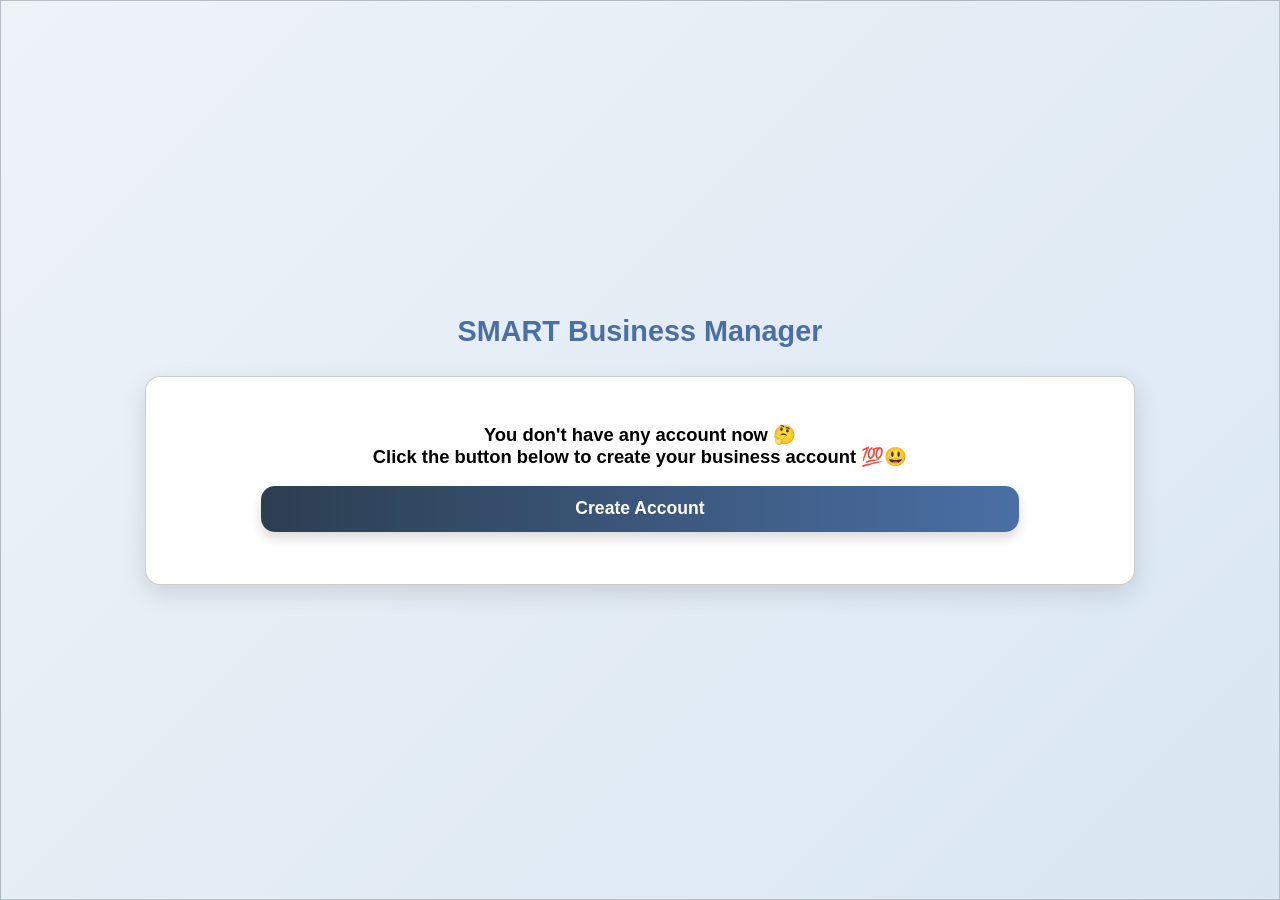
<file: index.html>
<!DOCTYPE html>
<html lang="en">
<head>
    <meta charset="UTF-8">
    <meta name="viewport" content="width=device-width, initial-scale=1.0">
    <title>Login Page</title>
    <link rel="stylesheet" href="login.css">
</head>
<body>
        <h1 class="page-title">SMART Business Manager</h1>
    <section>
        <div>
            <h2>Login</h2>
        </div>
        
        <div class="info">
            <label>ID:</label>
            <input class="user-id" type="number" placeholder="input you ID here">
            <p class="errorId" style="margin-top: -8px; font-size: 0.7rem; color:red;"></p>
        </div>
        
        <div class="info">
            <label>First Name:</label>
            <input class="user-name" type="text" placeholder="input you first-name here">
             <p class="errorFirstN" style="margin-top: -8px; font-size: 0.7rem; color:red;"></p>
        </div>
        
        <div class="info">
            <label>Password:</label>
            <input class="user-pass" type="text" placeholder="input you password here">
             <p class="errorPass" style="margin-top: -8px; font-size: 0.7rem; color:red;"></p>
        </div>
        
        <div class="login-div">
            <button class="login">Login Now</button>
        </div>
        
        <div class="signUp">
            <p>Don't have an account? <a href="signUp.html">Sign-Up</a></p>
        </div>
    </section>
    
    
    <section class="create-account-body">
         <h1 class="page-title">SMART Business Manager</h1>
        <article class="c-acc-cont">
            <div class="c-acc-head">
                <p>You don't have any account now 🤔<br>Click the button below to create your business account 💯😃</p>    
            </div>       
            <div class="c-acc-button-cont">
                <button class="createAcc">Create Account</button>
            </div> 
        </article>
    </section>
    
    <script src="login.js"></script>
</body>
</html>
</file>
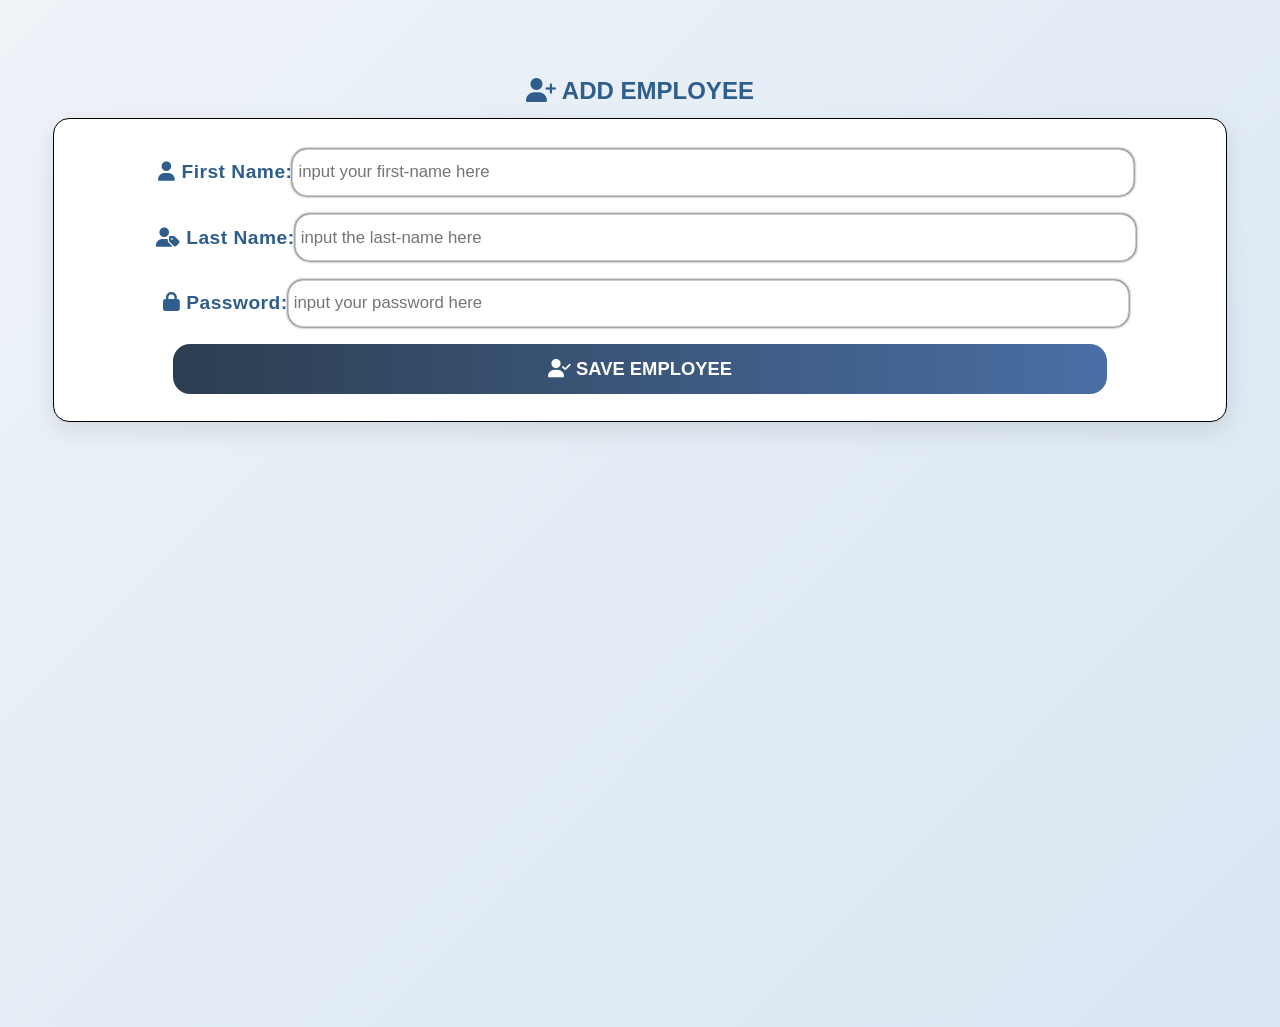
<file: addEmployee.html>
<!DOCTYPE html>
<html lang="en">
<head>
    <meta charset="UTF-8">
    <meta name="viewport" content="width=device-width initial-scale=1.0">
    <title>ADD EMPLOYEES</title>

    <link rel="stylesheet" href="style.css">

    <!-- Font Awesome CDN (KEEP THIS) -->
<link rel="stylesheet" href="https://cdnjs.cloudflare.com/ajax/libs/font-awesome/6.5.1/css/all.min.css">

</head>
<body id="addProductBody" style="margin: 0; padding: 0;">
    <section class="Add-product-section" style="min-height: 100vh;">
        
        <div>
            <h1 class="add-p-header">
                <i class="fa-solid fa-user-plus"></i> ADD EMPLOYEE 
            </h1>
        </div>
        
        <article id="Add-container">

            <div>
                <label class="label">
                    <i class="fa-solid fa-user"></i> First Name:
                </label>
                <section style="display: flex; flex-direction: column; width: 80%; min-height: 80%; max-height: 500px;">
                    <input style="height: 35px; width:100%;" type="text" id="empl-fname" class="add-p-input" placeholder="input your first-name here" required>
                    <p class="firstN-error"></p>
                </section>
            </div>
            
            <div>
                <label class="label">
                    <i class="fa-solid fa-user-tag"></i> Last Name:
                </label>
                <section style="display: flex; flex-direction: column; width: 80%; min-height: 80%; max-height: 500px;">
                    <input style="height: 35px; width:100%;" type="text" id="empl-lname" class="add-p-input" placeholder="input the last-name here" required>
                    <p class="lastN-error"></p>
                </section>
            </div>
            
            <div>
                <label class="label">
                    <i class="fa-solid fa-lock"></i> Password:
                </label>
                <section style="display: flex; flex-direction: column; width: 80%; min-height: 80%; max-height: 500px;">
                    <input style="height: 35px; width:100%;" type="password" id="empl-pass" class="add-p-input" placeholder="input your password here" required>
                    <p class="password-error"></p>
                </section>
            </div>
            
            <div style="display:flex; justify-content: center; align-items: center;">
                <button class="add-p-btn" id="save">
                    <i class="fa-solid fa-user-check"></i> SAVE EMPLOYEE
                </button>  
            </div>             

        </article>
    </section>
             
              <!-- ADDED PRODUCT SUCCESSFULLY ALERT -->
             <section class="alert-add-succ">
            <div class="mess">
                <h1>✅</h1>
                <h3>Product Added successfully</h3>
              <div>
                  <p class="successful-pInfo"></p>
              </div>
            </div>
            <div class="Ok-div">
                <button class="ok">OK</button>
            </div>
        </section>
             
             
             <section class="load-background">
            <article class="load"></article>
        </section>
  
  <script src="Authentication.js"></script>
</body>        
</html>
</file>
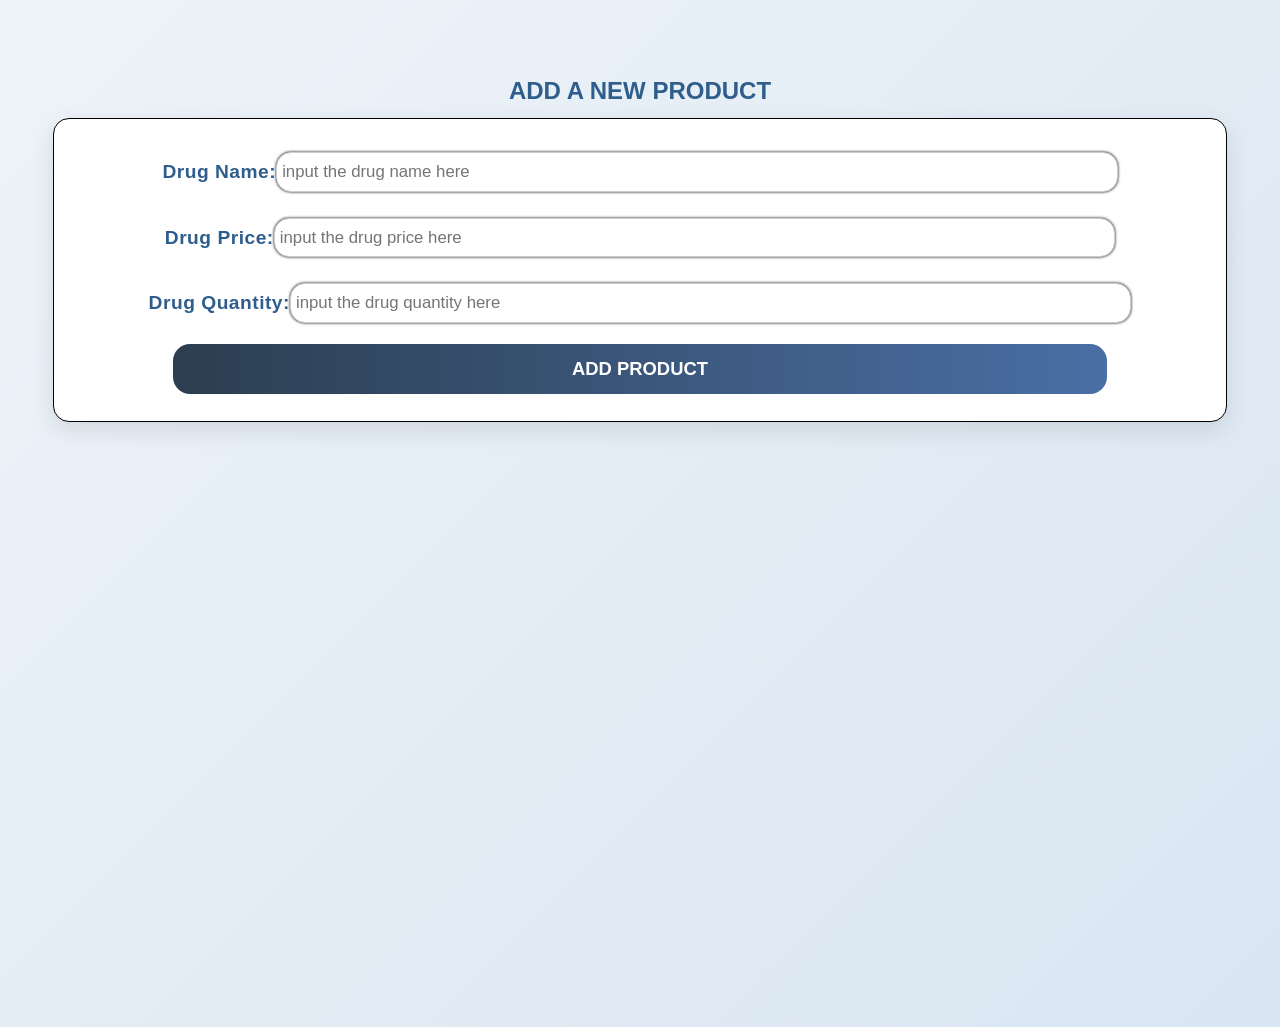
<file: addProduct.html>
<!DOCTYPE html>
<html lang="en">
<head>
    <meta charset="UTF-8">
    <meta name="viewport" content="width=device-width initial-scale=1.0">
    <title>Add Products with ease</title>
    <link rel="stylesheet" href="style.css">
    
</head>
<body id="addProductBody" style="margin: 0; padding: 0;">
    <section class="Add-product-section">
                 <div>
                     <h1 class="add-p-header">ADD A NEW PRODUCT</h1>
                 </div>
                 
                 
                 <article id="Add-container">
                 <div>
                     <label class="label">Drug Name:</label>
                     <input type="text" id="DName" class="add-p-input" placeholder="input the drug name here" required>
                 </div>
                 
                 <div>
                     <label class="label">Drug Price:</label>
                     <input type="number" id="Dprice" class="add-p-input" placeholder="input the drug price here" required>
                 </div>
                 
                  <div>
                      <label class="label">Drug Quantity:</label>
                     <input type="number" id="Dquantity" class="add-p-input" placeholder="input the drug quantity here" required>
                  </div id="btn-div">     
                  
                  <div style="display:flex; justify-content: center; align-items: center;">
                    <button class="add-p-btn">ADD PRODUCT</button>  
                  </div>             
                 </article>
                 
                 
                 
             </section>
             
             
              <!-- ADDED PRODUCT SUCCESSFULLY ALERT -->
             <section class="alert-add-succ">
            <div class="mess">
                <h1>✅</h1>
                <h3>Product Added successfully</h3>
              <div>
                  <p class="successful-pInfo"></p>
              </div>
            </div>
            <div class="Ok-div">
                <button class="ok">OK</button>
            </div>
        </section>
             
         <section class="load-background">
            <article class="load"></article>
        </section>
        </section>
        
             
             <script src="script.js"></script>
        
</body>
</html>
</file>
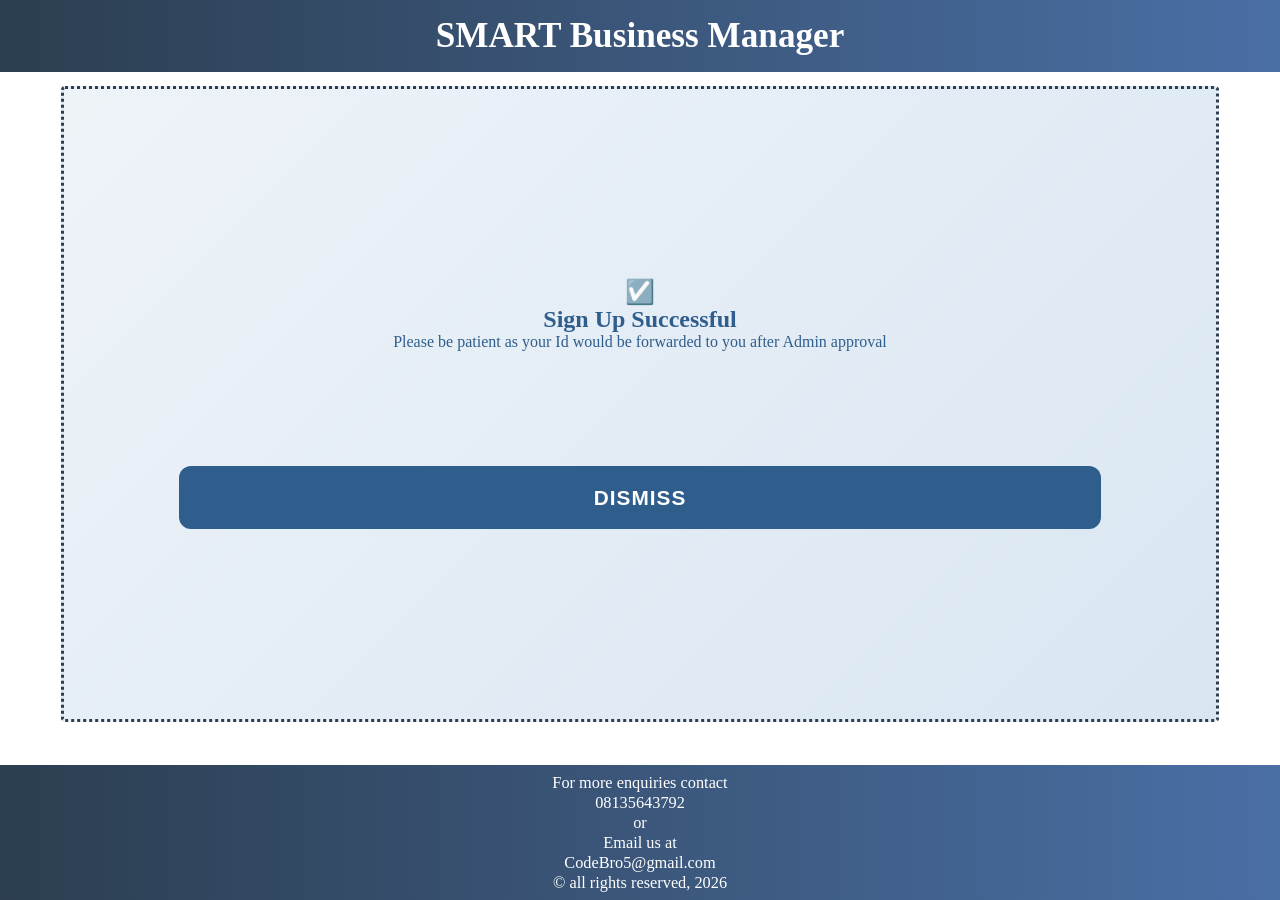
<file: Alert.html>
<!DOCTYPE html>
<html lang="en">
<head>
    <meta charset="UTF-8">
    <title>Page title</title>
    <link rel="stylesheet" href="Alert.css">
</head>
<body>
    <header>
        <h1>SMART Business Manager</h1>
    </header>
    <section>
        <h2>☑️<br>Sign Up Successful</h2>
        <p class="about">Please be patient as your Id would be forwarded to you after Admin approval</p>
        <div>
            <button class="exit">DISMISS</button>
        </div>
    </section>
    <footer>
        <p>For more enquiries contact <br> 08135643792 <br> or <br> Email us at <br> CodeBro5@gmail.com</p>
        <p>&copy; all rights reserved, 2026</p>
        
    </footer>
</body>
</html>
</file>
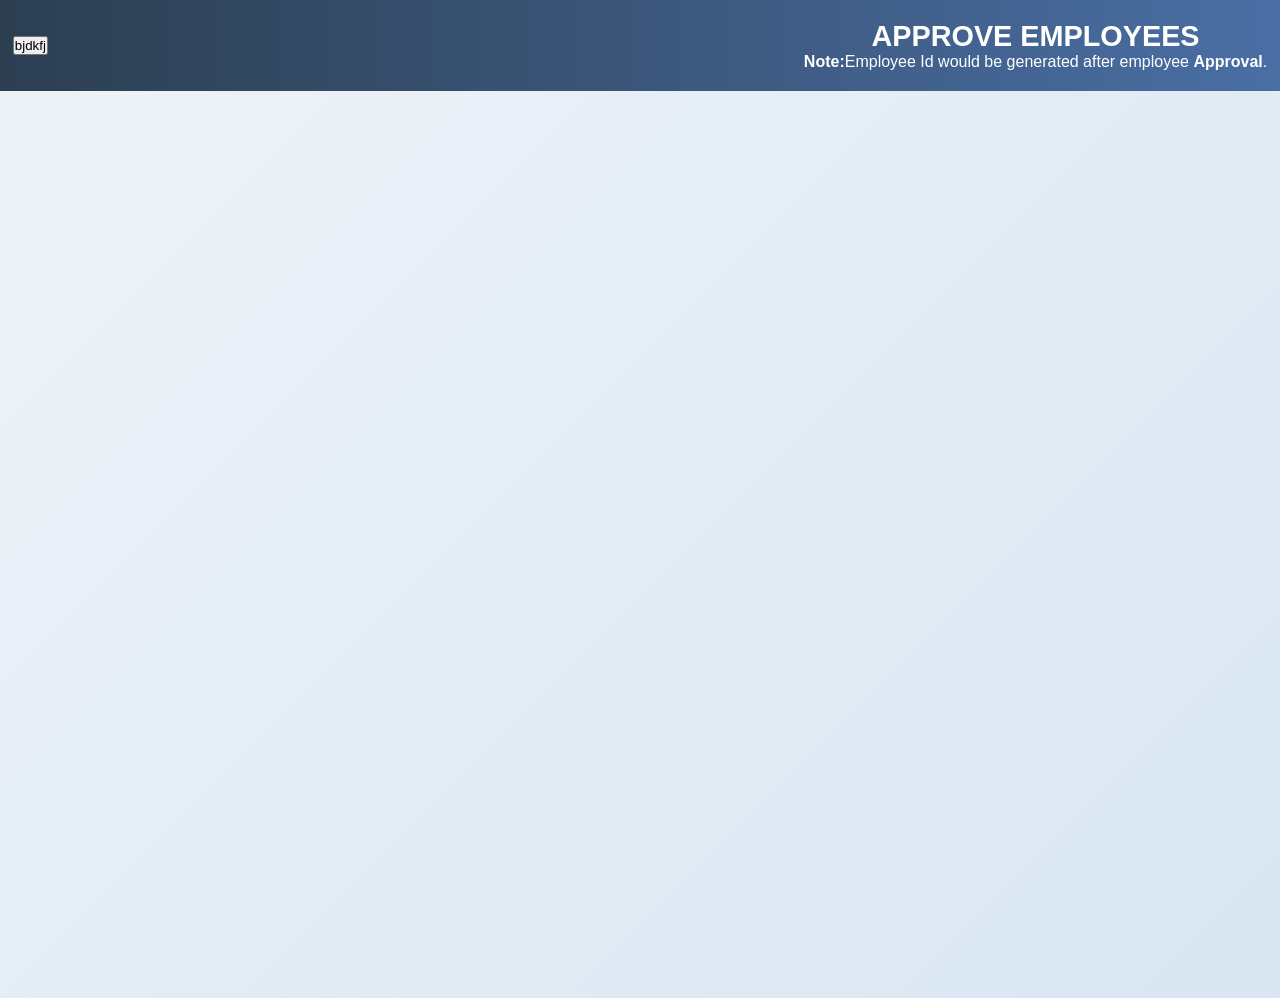
<file: approveEmpl.html>
<!DOCTYPE html>
<html lang="en">
<head>
    <meta charset="UTF-8">
    <meta name="viewport" content="width=device-width, initial-scale=1.0">
    <title>Approve Employees</title>
    <link rel="stylesheet" href="style.css">
</head>
<body id="approveEmpl-body">
    
    <header>
        
        <div>
            <button>bjdkfj</button>
        </div>
        
        <div style="text-align: center;">
            <h1>APPROVE EMPLOYEES</h1>
    <p><b>Note:</b>Employee Id would be generated after employee <b>Approval</b>.</p>
    
        </div>
    </header>
    
    <article class="approve-container">
        
    </article>
    
    
    <script src="Authentication.js"></script>
</body>
</html>
</file>
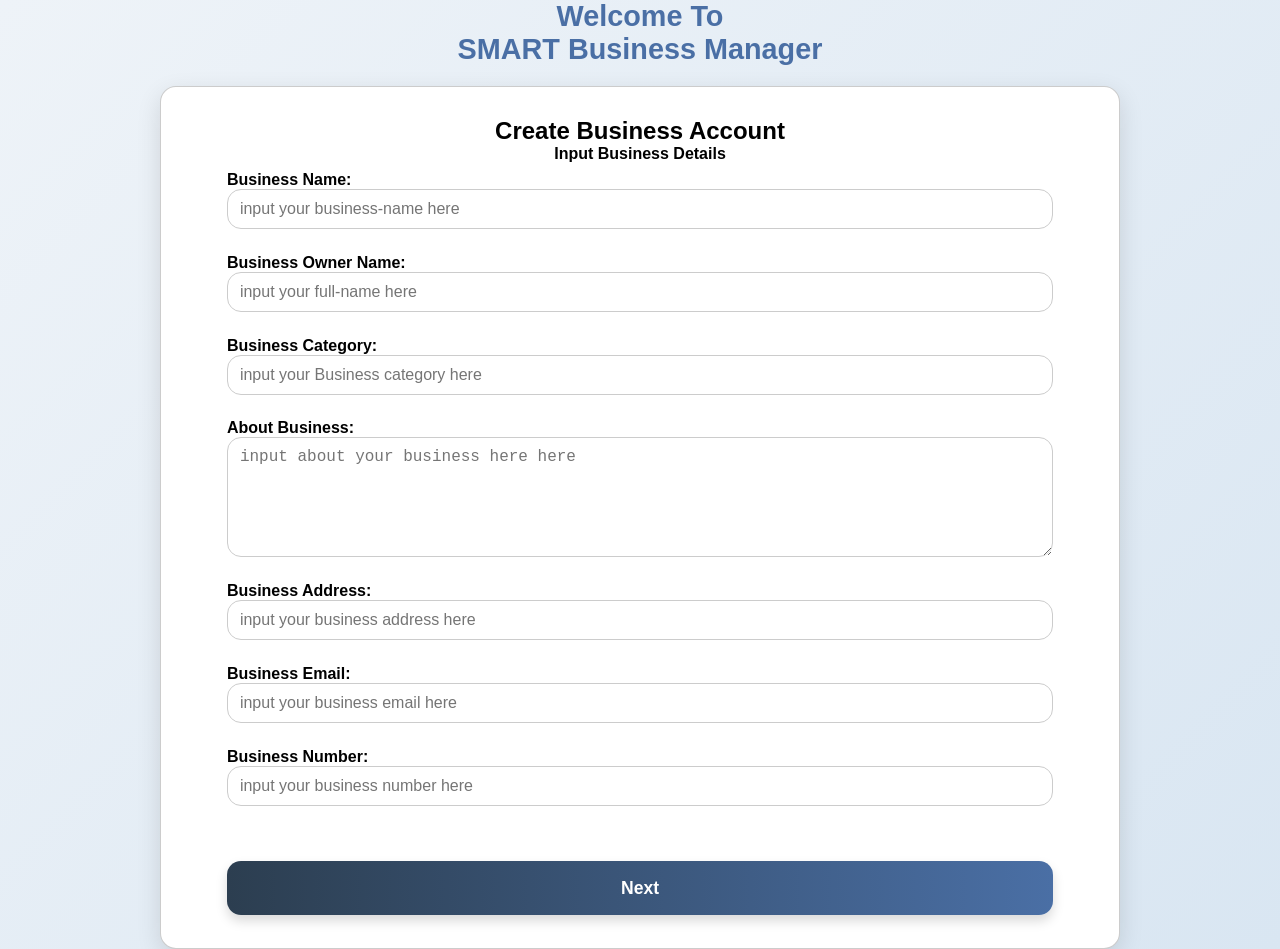
<file: createBAcc.html>
<!DOCTYPE html>
<html lang="en">
<head>
    <meta charset="UTF-8">
    <meta name="viewport" content="width=device-width, initial-scale=1.0">
    <title>Sign-Up Page</title>
    <link rel="stylesheet" href="login.css">
</head>
<body>
        <h1 class="page-title">Welcome To<br> SMART Business Manager</h1>
    <section class="sign-up-form">
        <div>
            <h2 class="header">Create Business Account</h2>
            <p class="content">Input Business Details</p>
        </div>
        
        <!-- ABOUT BUSINESS -->
        <article class="business-details" style="height: 100%; width:100%; border: none; display: flex; flex-direction: column; align-items: center; gap:10px; height: max content;">
            <div class="info">
            <label>Business Name:</label>
            <input class="businessN" type="text" placeholder="input your business-name here">
            <p class="error" id="BN-error"></p>
        </div>
        
             <div class="info">
            <label>Business Owner Name:</label>
            <input class="BusinessOwnerN" type="text" placeholder="input your full-name here">
            <p class="error" id="BOwnerN-error"></p>
        </div>
        
        
           <div class="info">
            <label>Business Category:</label>
            <input class="BusinessC" type="text" placeholder="input your Business category here">
            <p class="error" id="BC-error"></p>
        </div>
        
           <div class="info">
            <label>About Business:</label>
            <textarea class="about" placeholder="input about your business here here" style="height: 120px; display: flex; align-items: flex-start;"></textarea>
            <p class="error" id="AB-error"></p>
        </div>
        
           <div class="info">
            <label>Business Address:</label>
            <input class="BusinessA" type="text" placeholder="input your business address here">
            <p class="error" id="BA-error"></p>
        </div>
        
           <div class="info">
            <label>Business Email:</label>
            <input class="BusinessE" type="text" placeholder="input your business email here">
            <p class="error" id="BE-error"></p>
        </div>
        
           <div class="info">
            <label>Business Number:</label>
            <input class="BusinessN" type="number" placeholder="input your business number here">
            <p class="error" id="BNu-error"></p>
        </div>
        
         <div class="login-div">
            <button class="login" id="Next">Next</button>
        </div>
        </article>
        
     <!-- OWNER DETAILS -->
         <article class="Owner-details">
             <div class="info">
            <label>First Name</label>
            <input class="firstN" type="text" placeholder="input your first-name here">
            <p class="error" id="FN-error"></p>
        </div>
        
        <div class="info">
            <label>Last Name:</label>
            <input class="lastN" type="text" placeholder="input your last-name here">
            <p class="error" id="LN-error"></p>
        </div>
        
        <div class="info">
            <label>Age:</label>
            <input class="Age" type="number" placeholder="input your age here">
            <p class="error" id="age-error"></p>
        </div>
        
        <div class="info">
            <label>Gender:</label>
            <input class="gender" type="text" placeholder="male/female">
            <p class="error" id="gender-error"></p>
        </div>
        
        <div class="info">
            <label>State Of Origin:</label>
            <input class="state" type="text" placeholder="input your State here">
            <p class="error" id="state-error"></p>
        </div>
        
        <div class="info">
            <label>Email:</label>
            <input class="email" type="email" placeholder="input your correct Email here">
            <p class="error" id="email-error"></p>
        </div>
        
        <div class="info">
            <label>Phone Number:</label>
            <input class="phoneNum" type="number" placeholder="input you last-name here">
            <p class="error" id="PN-error"></p>
        </div>
        
        <div class="info">
            <label>Password:</label>
            <input class="password" type="password" placeholder="input you password here">
            <p class="error" id="pass-error"></p>
        </div>
        
        <div class="info">
            <label>Confirm Password:</label>
            <input class="confirmPass" type="password" placeholder="confirm password here">
            <p class="error" id="CP-error"></p>
        </div>
        
         <div class="login-div">
            <button title="Click to create an account" class="login" id="create">Create Account</button>
        </div>
         </article>
         
         <!-- DISMISS SECTION -->
         <article class="dismiss-article">
             <div class="login-div">
            <button class="login" id="dismiss">Dismiss</button>
        </div>
         </article>
         
         
    </section>
    
    <script src="createBAcc.js"></script>
</body>
</html>
</file>
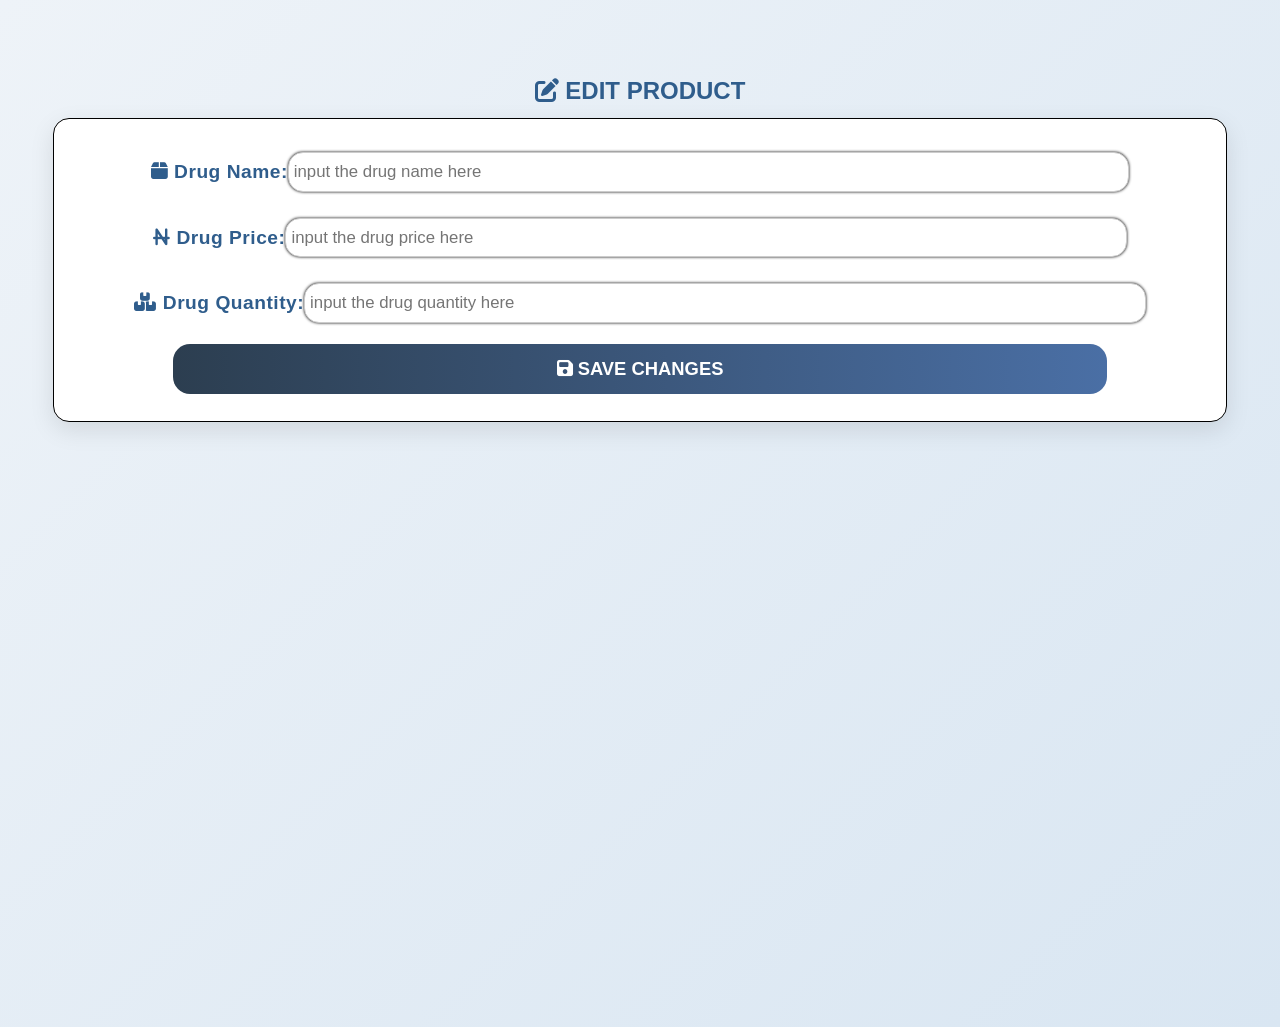
<file: Edit.html>
<!DOCTYPE html>
<html lang="en">
<head>
    <meta charset="UTF-8">
    <meta name="viewport" content="width=device-width initial-scale=1.0">
    <title>Edit Products with ease</title>

    <link rel="stylesheet" href="style.css">

    <!-- Font Awesome CDN -->
    <link rel="stylesheet" href="https://cdnjs.cloudflare.com/ajax/libs/font-awesome/6.5.1/css/all.min.css">
    
</head>
<body id="addProductBody" style="margin: 0; padding: 0;">
    <section class="Add-product-section">
                 <div>
                     <h1 class="add-p-header">
                         <i class="fa-solid fa-pen-to-square"></i> EDIT PRODUCT
                     </h1>
                 </div>
                 
                 
                 <article id="Add-container">
                 <div>
                     <label class="label">
                         <i class="fa-solid fa-box"></i> Drug Name:
                     </label>
                     <input type="text" id="nam" class="add-p-input" placeholder="input the drug name here" required>
                 </div>
                 
                 <div>
                     <label class="label">
                         <i class="fa-solid fa-naira-sign"></i> Drug Price:
                     </label>
                     <input type="number" id="pric" class="add-p-input" placeholder="input the drug price here" required>
                 </div>
                 
                  <div>
                      <label class="label">
                          <i class="fa-solid fa-boxes-stacked"></i> Drug Quantity:
                      </label>
                     <input type="number" id="quan" class="add-p-input" placeholder="input the drug quantity here" required>
                  </div>
                  
                  <div style="display:flex; justify-content: center; align-items: center;">
                    <button class="add-p-btn">
                        <i class="fa-solid fa-floppy-disk"></i> SAVE CHANGES
                    </button>  
                  </div>             
                 </article>
                 
             </section>
</body>
</html>
             
              <!-- ADDED PRODUCT SUCCESSFULLY ALERT -->
             <section class="alert-add-succ">
            <div class="mess">
                <h1>✅</h1>
                <h3>Product Added successfully</h3>
              <div>
                  <p class="successful-pInfo"></p>
              </div>
            </div>
            <div class="Ok-div">
                <button class="ok">OK</button>
            </div>
        </section>
             
             
             <section class="load-background">
            <article class="load"></article>
        </section>
        
             
             <script>
                 document.addEventListener("DOMContentLoaded",()=>{
                 let param = new URLSearchParams(window.location.search);
                 let index = param.get("index");
                 
                 let medicines = JSON.parse(localStorage.getItem("MedStored")) || [
  { name: "Paracetamol", price: 500, quantity: 120 },
  { name: "Ibuprofen", price: 800, quantity: 75 },
  { name: "Amoxicillin", price: 1500, quantity: 50000 },
  { name: "Cough Syrup", price: 1200, quantity: 25 },
  { name: "Vitamin C", price: 600, quantity: 200 },
  { name: "Antacid", price: 700, quantity: 60 },
  { name: "Insulin", price: 5500, quantity: 15 },
  { name: "Aspirin", price: 650, quantity: 90 }
];


                 let header = document.querySelector(".add-p-header");
    let nameInput = document.querySelector("#nam");
    let priceInput = document.querySelector("#pric");
    let quanInput = document.querySelector("#quan");
    let editBtn = document.querySelector(".add-p-btn");
    
    if(header && nameInput && priceInput &&  quanInput && editBtn ){
    
    nameInput.value = medicines[index].name;
    priceInput.value = medicines[index].price;
    quanInput.value = medicines[index].quantity;
    
    
    editBtn.onclick = ()=>{
        medicines[index].name = nameInput.value;
        medicines[index].price = priceInput.value;
        medicines[index].quantity = quanInput.value;
        
        localStorage.setItem("MedStored",JSON.stringify(medicines));
        window.location.href = "inventory.html";
    }
    }
    
    
                 })
                 
                 
             </script>
        
</body>
</html>
</file>
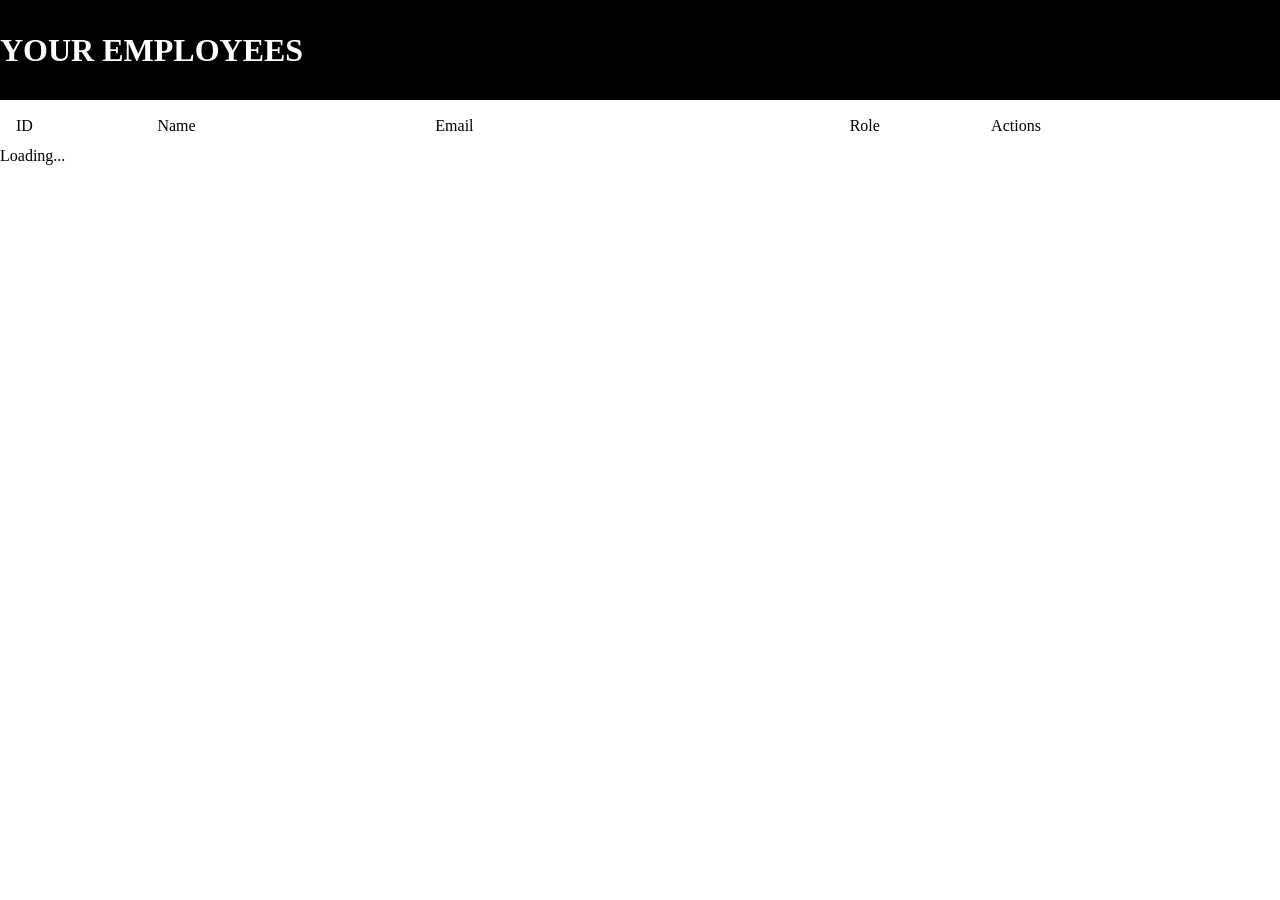
<file: employee.html>
<!DOCTYPE html>
<html lang="en">
<head>
    <meta charset="UTF-8">
     <meta name="viewport" content="width=device-width initial-scale=1.0">
    <title>Approved Employees</title>
    <link rel="stylesheet" href="employees.css">
</head>
<body>
    <header>
        <h1>YOUR EMPLOYEES</h1>
    </header>
    <div class="employee-table">

  <!-- Header (STATIC - DO NOT TOUCH IN JS) -->
  <div class="table-header">
    <span>ID</span>
    <span>Name</span>
    <span>Email</span>
    <span>Role</span>
    <span>Actions</span>
  </div>

  <!-- Rows go here -->
  <div id="employee-list"></div>
  
</div>


<script src="employee.js"></script>
</body>
</html>
</file>
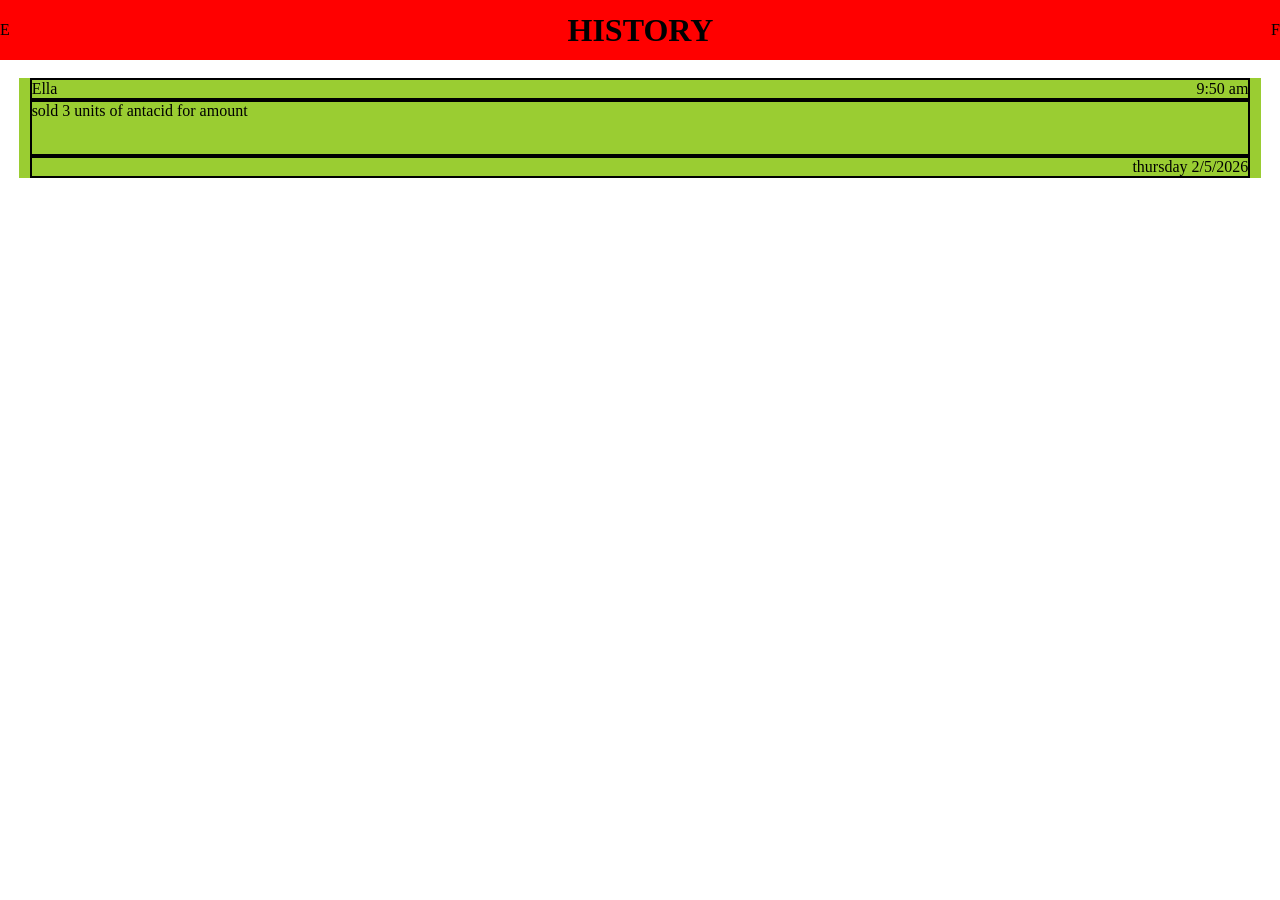
<file: history.html>
<!DOCTYPE html>
<html lang="en">
<head>
    <meta charset="UTF-8">
    <meta name="viewport" content="width=device-width, initial-scale=1.0">
    <title>History</title>
    <link rel="stylesheet" href="history.css">
</head>
<body>
    <header>
        <div>
            <p class="exit">E</p>
        </div>
        <div>
             <h1 class="heading">HISTORY</h1>
        </div>
        <div>
            <p class="filter">F</p>
        </div>
    </header>
    <article class="body">
    <section>
        <div class="name-div">
            <p class="name">Ella</p>
            <p class="time">9:50 am</p>
        </div>
        <div class="description">
            <p class="des-content">sold 3 units of antacid for amount</p>
        </div>
        <div class="date-div">
            <p class="date">thursday 2/5/2026</p>
        </div>
    </section>
    </article>


    <script>
       
        document.addEventListener("DOMContentLoaded",()=>{
            let renderH = JSON.parse(localStorage.getItem("history")) || [];
            console.log(renderH);
            let article = document.querySelector(".body");
            renderH.reverse().forEach(e => {
                
                r = `<section>
        <div class="name-div">
            <p class="name">${e.hName}</p>
            <p class="time">9:50 am</p>
        </div>
        <div class="description">
            <p class="des-content">sold ${e.sellQuan} units of ${e.productName} for ${e.moneyMade}</p>
        </div>
        <div class="date-div">
             <p class="date">thursday 2/5/2026</p>
        </div>
    </section>`
    article.innerHTML += r;
            });
        })    
    </script>
</body>
</html>
</file>
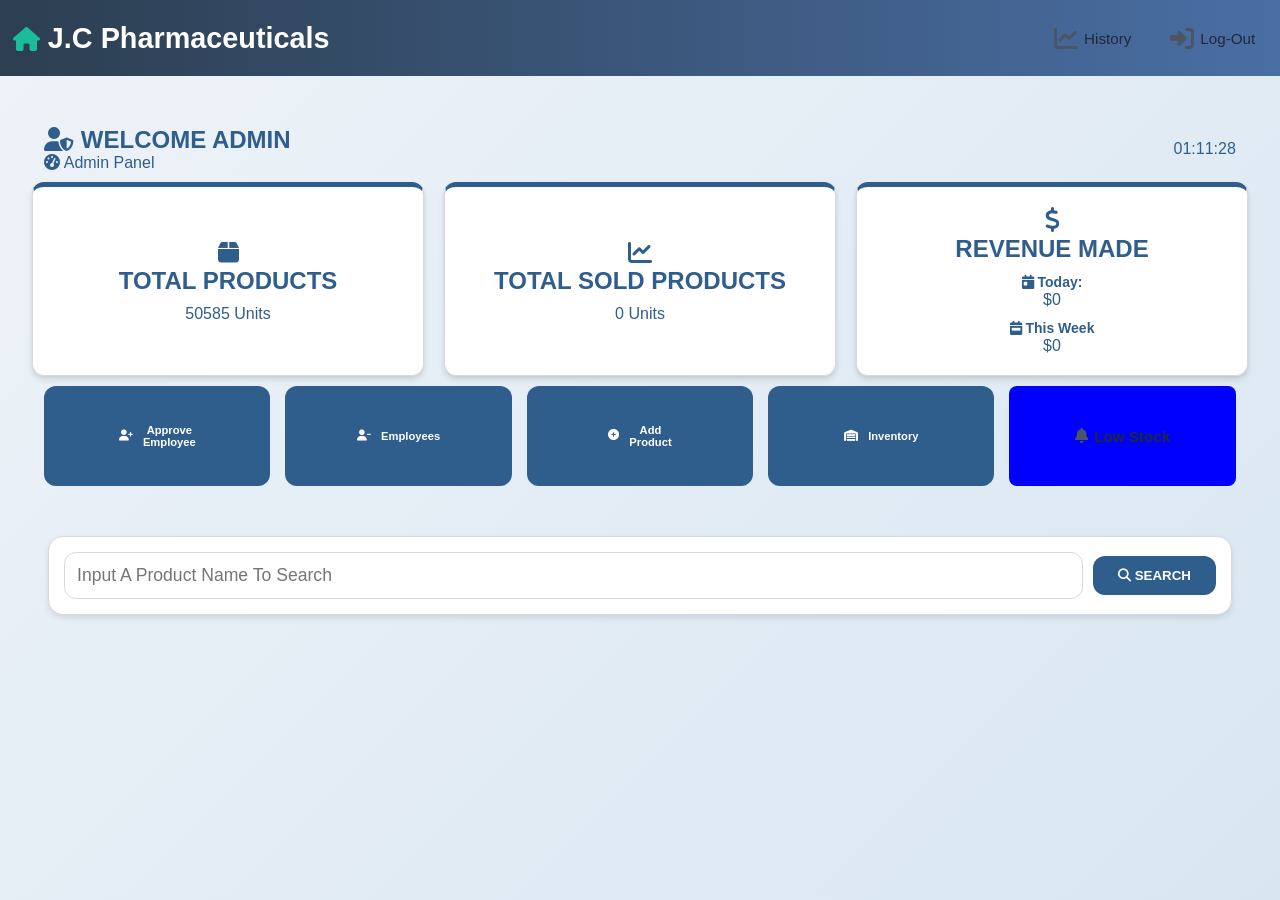
<file: homepage.html>
<!DOCTYPE html>
<html lang="en">
<head>
    <meta charset="UTF-8">
    <meta name="viewport" content="width=device-width, initial-scale=1.0">
    <title>Pharmacy</title>
    <!-- Font Awesome Free CDN -->
   <link rel="stylesheet" href="https://cdnjs.cloudflare.com/ajax/libs/font-awesome/6.6.0/css/all.min.css">
    <link rel="stylesheet" href="style.css">
</head>
<body class="homepage-body">
    <!-- HEADER WITH NAVBAR -->
    <header>
        <!-- Site title -->
        <h1 class="header-title"><i class="fa-solid fa-house"></i> J.C Pharmaceuticals</h1>

        <!-- Navbar -->
        <nav class="header-nav">
            <ul class="nav-list">
                <!-- History / Sales -->
                <li class="nav-item">
                    <button class="nav-btn" id="history-btn">
                        <i class="fa-solid fa-chart-line"></i> History
                    </button>
                </li>

                

                <!-- Login / Logout -->
                <li class="nav-item">
                    <button class="nav-btn" id="logout-btn">
                        <i class="fa-solid fa-right-to-bracket"></i> Log-Out
                    </button>
                </li>
            </ul>
        </nav>
    </header>

    <!-- HERO / ADMIN PANEL -->
    <hero class="admin-panel">
        <section class="hero-header">
            <div style="display:flex; flex-direction: column; align-items: flex-start;">
                <h2 class="admin-title"><i class="fa-solid fa-user-shield"></i> WELCOME ADMIN</h2>
            <p class="description"><i class="fa-solid fa-tachometer-alt"></i> Admin Panel</p>
            </div>
            <div>
               <p id="currentTime"></p> 
            </div>
        </section>        
        
        <section class="admin-panel-icons">
            <article class="total-products">
                <h2 id="total-p-title"><i class="fa-solid fa-box"></i><br> TOTAL PRODUCTS</h2>
                <p id="total-p-number">500 units</p>
            </article>
            
            <article class="total-products-sold">
                <h2 id="total-sold-p-title"><i class="fa-solid fa-chart-line"></i> <br>TOTAL SOLD PRODUCTS</h2>
                <p id="total-sold-p-number"></p>
            </article>
            
            <article class="total-profit-made">
                <h2 id="total-profit-title"><i class="fa-solid fa-dollar-sign"></i> <br>REVENUE MADE</h2>
                <section id="profit-matric">
                    <div class="today">
                        <label style="font-weight: bold; font-size: 14px;"><i class="fa-solid fa-calendar-day"></i> Today:</label>
                        <p id="total-profit-today">0</p>
                    </div>
                    <div id="week">
                        <label style="font-weight: bold; font-size: 14px;"><i class="fa-solid fa-calendar-week"></i> This Week</label>
                        <p id="total-profit-week">$0</p>
                    </div>
                </section>
            </article>
        </section>
        
        <!-- ACTIONS -->
        <section class="actions">
            <article class="add-employee-cont">
                <button id="add-empl"><i class="fa-solid fa-user-plus"></i> Approve<br>Employee</button>
            </article>
            
            <article class="remove-employee-cont">
                <button id="employees"><i class="fa-solid fa-user-minus"></i>Employees</button>
            </article>
            
            <article class="add-product-cont">
                <button id="add-pro"><i class="fa-solid fa-plus-circle"></i> Add<br>Product</button>
            </article>
            
            <article class="inventory-cont">
                <button id="inventory"><i class="fa-solid fa-warehouse"></i> Inventory</button>
            </article>
            
            <!-- NOTIFICATION ICON -->
                <article class="nav-item">
                    <button class="nav-btn" id="lowQuantityAlert">
                        <i class="fa-solid fa-bell"></i> Low Stock
                    </button>
                </article>
        </section>
    </hero>

    <!-- MAIN SECTION -->
    <main class="search">
        <!-- SEARCH SECTION -->
        <section class="search-section">
            <input type="search" class="input" placeholder="Input A Product Name To Search" required>
            <button id="search-btn"><i class="fa-solid fa-search"></i> SEARCH</button>
        </section>
        
        <!-- SUGGESTIONS -->
        <section class="sugg-container"></section>
        
        <!-- THE PRODUCT PROPERTY RENDERING SECTION -->
        <section class="content">
            <article class="container">
                <label class="drug-name"><i class="fa-solid fa-capsules"></i> Name:</label>
                <p class="title"></p> 
            </article>
            
            <article class="container">
                <label class="drug-price"><i class="fa-solid fa-dollar-sign"></i> Price:</label>
                <p class="price"></p> 
            </article>
            
            <article class="container">
                <label class="drug-quantity"><i class="fa-solid fa-boxes-stacked"></i> Quantity:</label>
                <p class="quantity"></p> 
            </article>
            
            <article class="sell-input-cont" style="border: none; display: flex; flex-direction: column; align-items: center; margin-top: 6px;">
                <div class="input-worth" style="display:flex; align-items:center; gap:5px; ">
                    <input type="number" placeholder="Type in sell quantity" class="sell-input">
                    <p class="worth">worth<br>5000</p>
                </div>
                
                <button class="compl-sale-btn"><i class="fa-solid fa-cart-shopping"></i> COMPLETE SALE</button>
            </article>
        </section>
        
        <!-- SALE COMPLETED ALERT -->
        <section class="alert">
            <div class="mess">
                <h1>✅</h1>
                <h3>Sale Completed Successfully</h3>
                <div>
                    <p class="successful-pInfo"></p>
                </div>
            </div>
            <div class="Ok-div">
                <button class="ok"><i class="fa-solid fa-check"></i> OK</button>
            </div>
        </section>
        
        <!-- SUCCESS/LARGE LOADING-->
        <section class="load-background">
            <article class="load"></article>
        </section>
        
        <!-- MINI LOADING -->
        <article class="med-load"></article>
        
        
        
        <!-- NOTIFICATION DIV -->
        <section id="notiCont">
            <div class="notificationSec">
                <article id="notif-head">
                    <div>
                        <h1><i class="fa-solid fa-bell"></i> Notifications</h1>   
                    </div>
                </article>
                <button class="return"><i class="fa-solid fa-arrow-left"></i> Back</button> 
                <div class="notiSect"></div>
            </div>
        </section> 
    </main>
    
    <script src="script.js"></script>
</body>
</html>
</file>
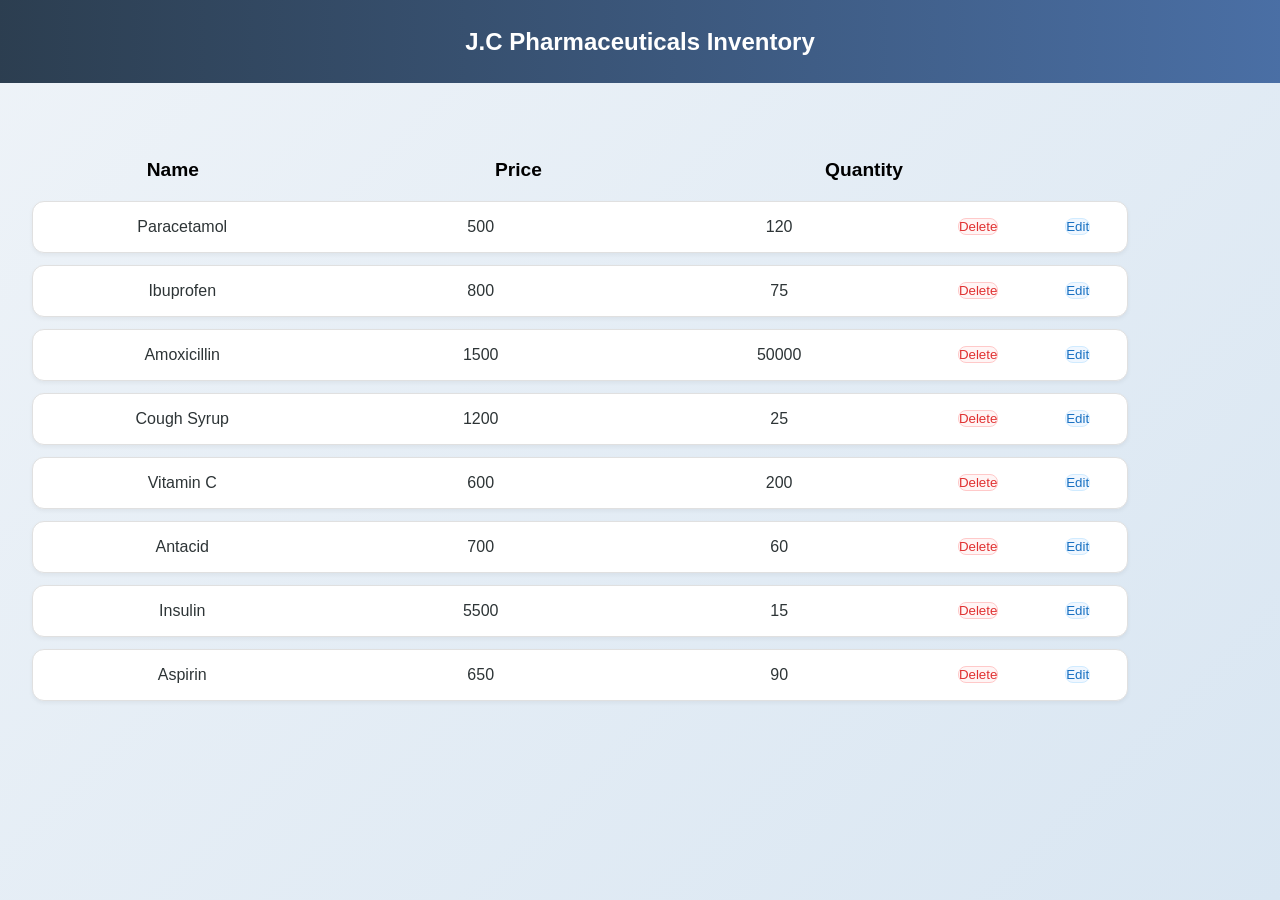
<file: inventory.html>
<!DOCTYPE html>
<html lang="en">
<head>
    <meta charset="UTF-8">
    <meta name="viewport" content="width=device-width initial-scale=1.0">
    <title>Pharmacy Inventory</title>
    <link rel="stylesheet" href="style.css">
</head>
<body id="inven-body">
    <section class="Inventory-cont">
        <h1>J.C Pharmaceuticals Inventory</h1>
    </section>
    
    
         <section class="labels">
            <div>
                <label>Name</label>
            </div>
            <div>
                <label>Price</label>
            </div>
            <div>
                <label>Quantity</label>
            </div>
        </section>
        
        

    <section class="section-body">
        <article class="container">
            <div>
                <p id="name">Aspirin</p>
            </div>
            <div>
                <p id="price">2000 naira</p>
            </div>
            <div>
                <p id="quantity">200</p>
            </div>
            <div class="btn-div">
                <button class="btn-delete">Delete</button>
            </div>
            <div class="btn-div">
                <button class="btn-edit">Edit</button>
            </div>
        </article>
    </section>
    
    <section class="delete-confirmation">
        
        <span>
        <article class="Confirmation-cont">
            <p class="confirmation-mess">Are you sure you want to delete it?</p>
        </article>
        <article class="yes-no">
            <div class="cancel-cont">
                <button  class="cancel-btn">Cancel</button>
            </div>
            <div class="yes-cont">
                <button class="yes-btn">Yes</button>
            </div>
        </article>
        </span>
        
    </section>
    
    
    <script src="inven.js">
         

    </script>
</body>
</html>
</file>
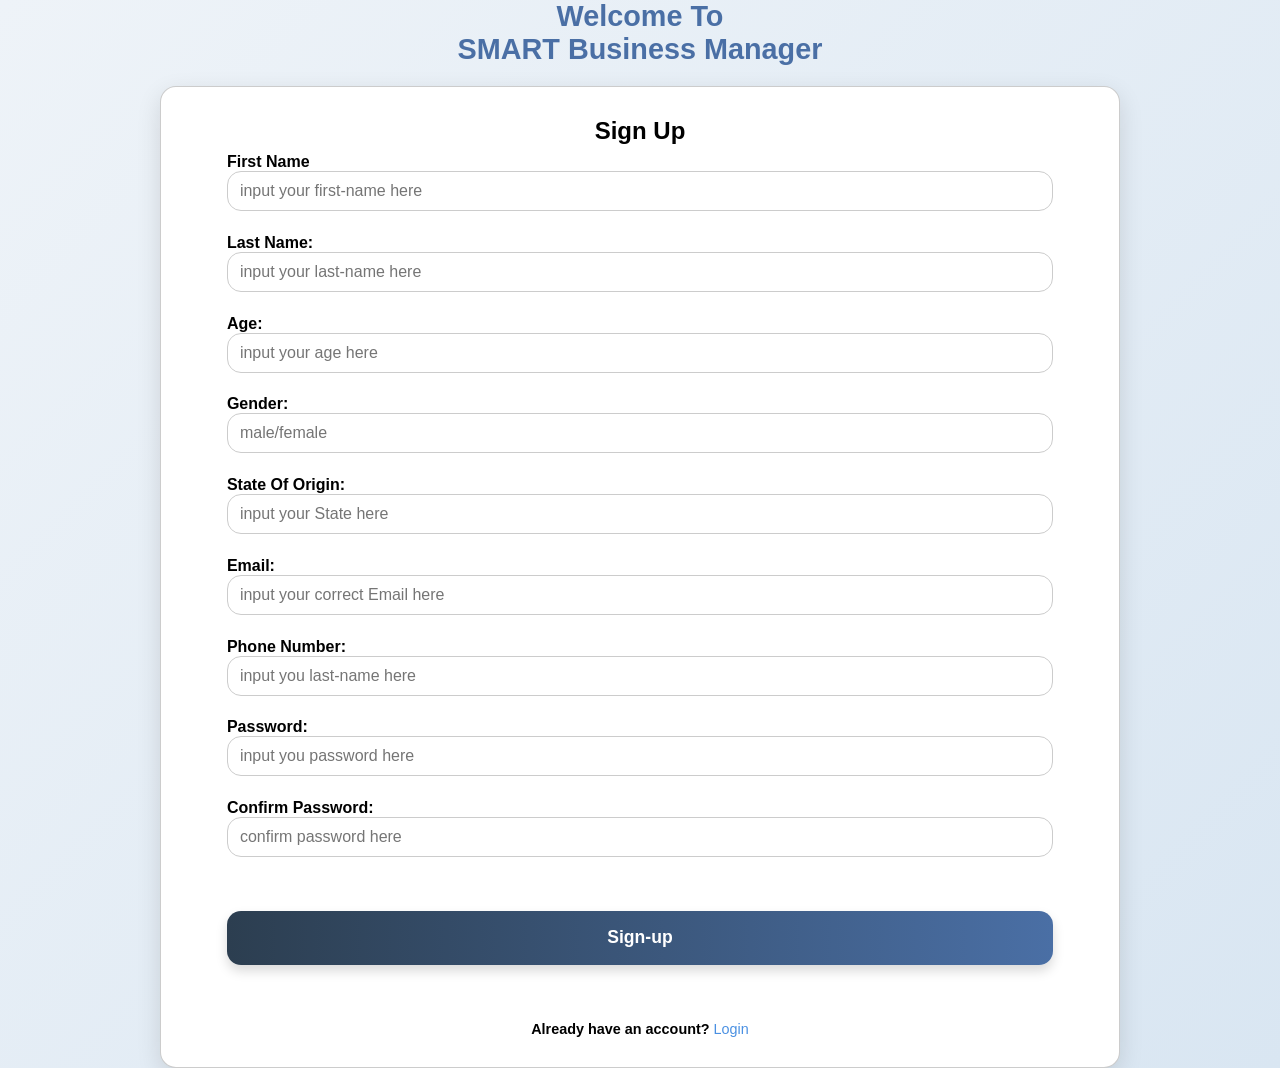
<file: signUp.html>
<!DOCTYPE html>
<html lang="en">
<head>
    <meta charset="UTF-8">
    <meta name="viewport" content="width=device-width, initial-scale=1.0">
    <title>Sign-Up Page</title>
    <link rel="stylesheet" href="login.css">
</head>
<body>
        <h1 class="page-title">Welcome To<br> SMART Business Manager</h1>
    <section class="sign-up-form">
        <div>
            <h2>Sign Up</h2>
        </div>
        
        <div class="info">
            <label>First Name</label>
            <input class="firstN" type="text" placeholder="input your first-name here">
            <p class="error" id="FN-error"></p>
        </div>
        
        <div class="info">
            <label>Last Name:</label>
            <input class="lastN" type="text" placeholder="input your last-name here">
            <p class="error" id="LN-error"></p>
        </div>
        
        <div class="info">
            <label>Age:</label>
            <input class="Age" type="number" placeholder="input your age here">
            <p class="error" id="age-error"></p>
        </div>
        
        <div class="info">
            <label>Gender:</label>
            <input class="gender" type="text" placeholder="male/female">
            <p class="error" id="gender-error"></p>
        </div>
        
        <div class="info">
            <label>State Of Origin:</label>
            <input class="state" type="text" placeholder="input your State here">
            <p class="error" id="state-error"></p>
        </div>
        
        <div class="info">
            <label>Email:</label>
            <input class="email" type="email" placeholder="input your correct Email here">
            <p class="error" id="email-error"></p>
        </div>
        
        <div class="info">
            <label>Phone Number:</label>
            <input class="phoneNum" type="number" placeholder="input you last-name here">
            <p class="error" id="PN-error"></p>
        </div>
        
        <div class="info">
            <label>Password:</label>
            <input class="password" type="password" placeholder="input you password here">
            <p class="error" id="pass-error"></p>
        </div>
        
        <div class="info">
            <label>Confirm Password:</label>
            <input class="confirmPass" type="password" placeholder="confirm password here">
            <p class="error" id="CP-error"></p>
        </div>
        
        <div class="login-div">
            <button class="login" id="Sign-Up">Sign-up</button>
        </div>
        
        <div class="signUp">
            <p>Already have an account? <a href="index.html">Login</a></p>
        </div>
    </section>
    
    <script src="SignUp.js"></script>
</body>
</html>
</file>
<file: login.css>
*{
    margin: 0;
    padding: 0;
    box-sizing: border-box;
}

body{
    min-height: 100vh;
    display: flex;
    flex-direction: column;
    justify-content: center;
    align-items: center;
    background: linear-gradient(135deg, #eef3f8, #d9e6f2);
    font-family: 'Inter', 'Segoe UI', Tahoma, sans-serif;
    position: relative;
}

/* --- Header --- */
.page-title {
    font-size: 1.8rem;
    font-weight: 700;
    color: #4a6fa5; /* Dashboard primary color */
    margin-bottom: 20px;
    text-align: center;
}


/* --- Form Container --- */
section{
    height: 40%;
    width: 75%;
    border: 0.5px solid rgba(0,0,0,0.2);
    box-shadow: 0 8px 25px rgba(0,0,0,0.12);
    border-radius: 16px;
    background: #ffffff;
    gap: 8px;
    display: flex;
    flex-direction: column;
    align-items: center;
    justify-content: space-between;
    padding: 30px 20px;
    text-align: center;
    font-weight: bold;
}

/* --- Info Section --- */
section .info{
    display: flex;
    flex-direction: column;
    align-items: flex-start;
    justify-content: center;
    width: 90%;
    height: 20%;
}

/* --- Inputs --- */
section input,textarea{
    width: 100%;
    height: 60%;
    padding: 10px 12px;
    border-radius: 14px;
    margin-bottom: 3%;
    outline: none;
    border: 1.5px solid #ccc;
    font-size: 1rem;
    transition: all 0.3s ease;
}

/* Input Focus */
section input:focus{
    border-color: #4a6fa5;
    box-shadow: 0 0 6px rgba(74, 111, 165, 0.4);
}

section textarea:focus{
    border-color: #4a6fa5;
    box-shadow: 0 0 6px rgba(74, 111, 165, 0.4);
}



/* --- Login Button Container --- */
.login-div,.dismiss-article{
    height: 60px;
    width: 90%;
    display: flex;
    justify-content: center;
    align-items: center;
    margin-top: 3%;
}

/* --- Login Button --- */
.login{
    height: 90%;
    width: 100%;
    display: flex;
    justify-content: center;
    align-items: center;
    border-radius: 14px;
    font-weight: bold;
    font-size: 1.1rem;
    background: linear-gradient(90deg, #2c3e50, #4a6fa5); /* Gradient button */
    color: #fff;
    cursor: pointer;
    border: none;
    box-shadow: 0 6px 12px rgba(0,0,0,0.15);
    transition: all 0.2s ease;
}

.login:hover{
    transform: translateY(-2px);
    box-shadow: 0 8px 16px rgba(0,0,0,0.2);
}

/* --- Sign-Up Section --- */
.signUp{
    margin-top: 5%;
    font-size: 0.9rem;
}

.signUp a{
    color: #4A90E2;
    text-decoration: none;
    font-weight: 500;
}

.signUp a:hover{
    text-decoration: underline;
}

.sign-up-form{
    height: 75%;
}

.error{
    margin-top: -10px;
    font-size: 0.8rem;
    color: red;
}


/* CREATE ACCOUNT REDIRECTORY */
.create-account-body{
    display: none;
}


.create-account-body.create-acc{
    position: fixed;
    inset: 0;
    height: 100vh;    
    width: 100%;
    border-radius: 0px;
    background: linear-gradient(135deg, #eef3f8, #d9e6f2);
}

.create-acc{
    display: flex;
    align-items: center;
    justify-content: center;
}

.create-acc article{
    height: 25%;
    width: 80%;
    font-size:1.15rem;
    font-weight: bolder;
    display: flex;
    flex-direction: column;
    gap: 10px;
    align-items: center;
    justify-content: center;
    text-align: center;
    border: none;
    border-radius: 15px;
    color: black;
    padding: 0px 20px;
    border: 0.5px solid rgba(0,0,0,0.2);
    box-shadow: 0 8px 25px rgba(0,0,0,0.12);
    background: white;
}

.create-acc article div{
    height: 25%;
    width: 80%;
}

.create-acc article button{
    height: 90%;
    width: 100%;
    display: flex;
    justify-content: center;
    align-items: center;
    border-radius: 14px;
    font-weight: bold;
    font-size: 1.1rem;
    background: linear-gradient(90deg, #2c3e50, #4a6fa5); /* Gradient button */
    color: #fff;
    cursor: pointer;
    border: none;
    box-shadow: 0 6px 12px rgba(0,0,0,0.15);
    transition: all 0.2s ease;
}

.create-acc article button:hover{
    transform: translateY(-2px);
    box-shadow: 0 8px 16px rgba(0,0,0,0.2);
}


.Owner-details{
    width:100%;  
    display: flex; 
    flex-direction: column; 
    align-items: center; 
    gap:8px;
}
</file>
<file: style.css>
/* RESET */
* {
  margin: 0;
  padding: 0;
}

body {
  font-family: 'Arial', sans-serif;
  background: linear-gradient(135deg, #eef3f8, #d9e6f2); 
  color: #2F5D8C;
  display: flex;
  flex-direction: column;
  align-items: center;
  gap: 50px;
  min-height: 100vh;
  max-height: max-content;
  position: relative;
}

/* HEADER */
header {
  width: 98%;
  background: linear-gradient(90deg, #2c3e50, #4a6fa5);
  color: White;
  display: flex;
  justify-content: space-between;
  align-items: center;
  padding: 20px 25px;
  border-radius: 12px;
  
}

header h1 {
  font-size: 1.8rem;
  font-weight: bold;
}

header i {
  color: #1ABC9C; /* teal for status icon */
  font-size: 1.5rem;
}

/* HERO / STAT CARDS */
.hero {
  width: 90%;
  height: max-content;
  background-color: #ECF0F1; /* light gray panel */
  padding: 25px;
  border-radius: 15px;
  display: flex;
  flex-direction: column;
  gap: 30px;
}

.hero-header{
    display: flex;
    justify-content: space-between;
    align-items: center;
    width:98%;
}
/* NAV */
/* Header Navbar */
.header-nav {
    display: flex;
    justify-content: flex-end;
    align-items: center;
    gap: 20px;
    
}

.nav-list {
    display: flex;
    list-style: none;
    margin: 0;
    padding: 0;
    gap: 15px;
}

.nav-item .nav-btn {
    background: transparent;
    border: none;
    color: #1f2937; /* dark gray text */
    font-size: 0.95rem;
    display: flex;
    align-items: center;
    gap: 6px;
    cursor: pointer;
    padding: 6px 12px;
    border-radius: 8px;
    transition: all 0.2s ease-in-out;
}

.nav-item .nav-btn i {
    color: #4b5563; /* subtle icon color */
}

/* Hover effect */
.nav-item .nav-btn:hover {
    color: #2563eb; /* blue on hover */
    background: #e0e7ff; /* soft hover background */
}

/* Responsive for small screens */
@media (max-width: 600px) {
    .nav-list {
        flex-direction: column;
        gap: 10px;
    }

    .header-nav {
        gap: 10px;
    }
}

/* STATISTICS CARDS */
.admin-panel{
    width: 95%;
    height: max-content;
    display: flex;
    flex-direction: column;
    align-items: center;
    text-align: center;
    gap: 10px;
}
.admin-panel-icons {
  display: flex;
  justify-content: space-between;
  gap: 20px;
  width: 100%;
}

.admin-panel-icons article {
  flex: 1;
  Background: White;
  Border: 1px solid #D6D9DE;
  border-top:5px solid #2F5D8C;
  padding: 20px;
  text-align: center;
  display: flex;
  flex-direction: column;
  justify-content: center;
  gap: 10px;
  color: #2F5D8C;
  box-shadow: 0 4px 6px rgba(0, 0, 0, 0.1), 0 1px 3px rgba(0, 0, 0, 0.06);
border-radius: 12px; /* rounded corners for modern feel */
}

admin-panel-icons article:hover {
    transform: translateY(-4px);
    box-shadow: 0 8px 12px rgba(0, 0, 0, 0.15), 0 3px 6px rgba(0, 0, 0, 0.1);
    transition: all 0.3s ease-in-out;
}

#profit-matric {
  display: flex;
  flex-direction: column;
  gap: 10px;
}

/* ACTION BUTTONS */
.actions {
  display: flex;
  justify-content: space-between;
  gap: 15px;
  height: 100px;
  width: 98%;
}

.actions article {
  flex: 1;
  height: 100%;
  width: 18%;
}

.actions article button {
  width: 100%;
  height: 100%;
  padding: 15px;
  border-radius: 12px;
  background-color: #2F5D8C; /* dark blue buttons */
  color: #FFFFFF;
  font-weight: bold;
  font-size: 0.7rem;
  border: none;
  cursor: pointer;
  display: flex;
  align-items: center;
  justify-content: center;
  gap: 10px;
  transition: background 0.3s ease;
}

.actions article button:hover {
  background-color: #1A2A3A;
}

/* MAIN SEARCH SECTION */
main{
    height: max-content;
    width: 90%;
    display: flex;
    flex-direction: column;
    align-items: center;
    gap: 20px;
}
.search-section {
  width: 100%;
  display: flex;
  justify-content: center;
  align-items: center;
  gap: 10px;
  background-color: #FFFFFF; /* light gray */
  border: 1px solid #D6D9DE;
  padding: 15px;
  border-radius: 15px;
  box-shadow: 0 3px 6px rgba(0,0,0,0.1);
  margin-bottom: 10%;
}

.search-section input {
  flex: 1;
  padding: 12px;
  border-radius: 12px;
  border: 1px solid #D6D9DE;
  font-size: 1.1rem;
  outline: none;
}

.search-section button {
  padding: 12px 25px;
  border-radius: 12px;
  border: none;
  background-color: #2F5D8C; 
  color: #FFFFFF;
  font-weight: bold;
  cursor: pointer;
  transition: background 0.3s ease;
}

.search-section button:hover {
  background-color: #159C89;
}

/* SUGGESTIONS */
.suggestions {
  background-color: white;
  color: #2F5D8C;
  text-align: left;
  padding: 10px;
  border-radius: 10px;
  
}

.sugg-container {
  width: 95%;
  margin-top: -13%;
}

/* CONTENT / DRUG INFO */
.content{
    display: none;
}

.content.drug-about {
  display: flex;
  flex-direction: column;
  align-items: center;
  gap: 50px;
  width: 90%;
  background: linear-gradient(90deg, #2c3e50, #4a6fa5);
  padding: 20px;
  border-radius: 12px;
  margin-top: 5%;
  box-shadow: 0px 0px 3px black;
  color: white;
  backdrop-filter: blur(5px);
  border: 1px solid rgba(255,255,255,0.1);
}

.content.drug-about article {
  width: 100%;
  display: flex;
  justify-content: space-around;
  border-bottom: 1px solid black;
  padding-bottom: 4px;
  margin-top: 5px;
  
}

.content.drug-about label {
  font-size: 1.2rem;
  font-weight: bold;
  text-transform: uppercase;
}

.content.drug-about p {
  font-size: 1.2rem;
  font-weight: bold;
  font-family: cursive;
  text-transform: capitalize;
}

/* SELL INPUT CONTAINER */
.sell-input-cont {
  display: flex;
  flex-direction: column;
  gap: 10px;
}

.sell-input-cont input:focus {
  box-shadow: 0 0 0 2px #20C9C3;
}

.sell-input-cont input {
  width: 85%;
  padding: 12px;
  font-size: 1.1rem;
  border-radius: 12px;
  border: 1px solid #BDC3C7;
  outline: none;
}

.sell-input-cont button {
  width: 60%;
  height: 50px;
  border-radius: 12px;
  background-color: #F39C12;
  color: #FFFFFF;
  font-size: 1rem;
  font-weight: bold;
  border: none;
  cursor: pointer;
  transition: background 0.3s ease;
}

.sell-input-cont button:hover {
  background-color: #159C89;
}

/* ALERTS */
.alert, .alert-add-succ {
  display: none;
}

.alert.alert-show, .alert-add-succ.alert-show {
  position: absolute;
  top: 0;
  left: 0;
  right: 0;
  bottom: 0;
  width: 100%;
  height: 100vh;
  background: white;
  z-index: 1;
  display: flex;
  flex-direction: column;
  /* justify-content: center; */
  align-items: center;
  background: linear-gradient(135deg, #eef3f8, #d9e6f2);
  font-family: 'Segoe UI', sans-serif;
}

.alert .mess, .alert-add-succ .mess {
  height: 90%;
  width: 100%;
  flex: 1;
  display: flex;
  flex-direction: column;
  justify-content: center;
  align-items: center;
  gap: 0.5px;
}

.alert .Ok-div button, .alert-add-succ .Ok-div button {
  height: 20%;
  width: 100%;
  padding: 25px 40px;
  border-radius: 12px;
  background: linear-gradient(90deg, #2c3e50, #4a6fa5);
  color: white;
  font-weight: bold;
  border: none;
  cursor: pointer;
  transition: background 0.3s ease;
  font-size: 1.3rem;
}

.alert .Ok-div button:hover, .alert-add-succ .Ok-div button:hover {
  background-color: #159C89;
}

/* LOADING SPINNER */
.load-background.loading {
  position: absolute;
  top: 0;
  left: 0;
  right: 0;
  bottom: 0;
  height: 100vh;
  width: 100%;
  display: flex;
  justify-content: center;
  align-items: center;
  background: linear-gradient(135deg, #eef3f8, #d9e6f2);
  font-family: 'Segoe UI', sans-serif;
}

.load-background.loading .load,
.mini-load {
  height: 50px;
  width: 50px;
  border: 7px solid #BDC3C7;
  border-top: 7px solid  ;
  border-radius: 50%;
  animation: spin 0.6s linear infinite;
  margin-top: 10%;
}

@keyframes spin {
  0% { transform: rotate(0deg); }
  50% { transform: rotate(180deg); }
  100% { transform: rotate(360deg); }
}


/* ADD PRODUCTS DESIGN */

#addProductBody{
    display: flex;
    flex-direction: column;
    justify-content: flex-start;
    align-items: center;
  background: linear-gradient(135deg, #eef3f8, #d9e6f2);
  font-family: 'Segoe UI', sans-serif;
}

.Add-product-section{
    height: 100vh;
    width: 100%;
    display: flex;
    flex-direction: column;
    align-items: center;
    margin-top: 6%;
    gap: 1.5%;
    font-weight: bolder;
    
    }
    
     #Add-container{
        width: 90%;
        height: 28%;
        padding: 25px 10px;
        display: flex;
        flex-direction: column;
        align-items: center;
        justify-content: space-between; 
        border: 0.5px solid black;
        box-shadow: 0 8px 25px rgba(0,0,0,0.1);
        border-radius: 16px;
        background: #ffffff;
        gap: 10px;
        }
        
       #Add-container div{
            height: 29%;
            width: 90%;
            font-size: 1.1rem;
            margin: 0px;
            display: flex;
            justify-content: center;
            align-items: center;
            }
            
       #Add-container input{
                width: 80%;
                height: 50%;
                border-radius: 15px;
                outline: none;
                padding: 5px;
                font-size: 1.05rem;
                border: 1px solid #ccc;
                box-shadow: 0px 0px 3px;
                transition: 0.3s ease;
            }
            
            #Add-container input:focus{     
                  border-color: #4a6fa5;
                  box-shadow: 0 0 6px rgba(74, 111, 165, 0.4);
          }
            
       #Add-container label{
                 font-weight: bold;
             }
        
.Add-product-section button{
        width: 90%;
        height: 90%;
        background: aqua;
        color: white;
        border-radius: 17px;
        font-size: 1.15rem;
        font-weight: bolder;
        border: none;
        outline: none;
        background: linear-gradient(90deg, #2c3e50, #4a6fa5);
        transition: 0.3s ease;
    } 
    
    .Add-product-section button:hover {
  opacity: 0.9;
} 

#btn-div{
    margin-top: 25px; 
}



    

/* INVENTORY BOX DESIGN */
#del{
    background-color: #fff5f5;
    color: #e03131;
    border: 1px solid #ffc9c9;
    border-radius: 8px;
}


.btn-edit {
    background-color: #f0f7ff;
    color: #1971c2;
    border: 1px solid #d0ebff;
    border-radius: 8px;
}

#inven-body{
    min-height: 100vh;
    display: flex;
    flex-direction: column;
    align-items: center;
    overflow-y: auto;
    position: relative;
    background: linear-gradient(135deg, #eef3f8, #d9e6f2);
  font-family: 'Segoe UI', sans-serif;
}

.Inventory-cont{
    background: linear-gradient(90deg, #2c3e50, #4a6fa5);
    width: 100%;
    height: 7vh;
    margin: 2%;
    margin-top: 0;
    padding: 10px 4px;
    display: flex;
    justify-content: center;
    align-items: center;
    color: white;
}

.labels{
    width: 100%;
    display: flex;
    justify-content: flex-start;
    align-items: center;
    color: black;
    

    & div{
            width: 27%;
            display: flex;
            flex-direction: column;
            justify-content: center;
            align-items: center;
            font-weight: bold;
            font-size: 1.2rem;
        }
    
}

.section-body{
    display: none;
}

.section-body.render{
    height: max-content;
    width: 95%;
    display: flex;
    flex-direction: column;
    align-items: center;
    padding: 20px;
    margin-top: -60px;
    text-align: center;
    
    
    
    & article{
        width: 90%;
        height: 50px;
        border: 3px solid blue;
        display: flex;
        justify-content: space-between;
        align-items: center;
        margin: 10px 0px;
        background-color: #ffffff;
    color: #2d3436; /* Darker, professional grey-black */
    
    /* 2. Border (Keep it thin and light) */
    border: 1px solid #e0e0e0; 
    
    /* 3. Border Radius */
    border-radius: 12px;

    /* Extra: Subtle shadow makes the rows "pop" without heavy lines */
    box-shadow: 0 2px 4px rgba(0, 0, 0, 0.05);
    
    margin-bottom: 12px;
    transition: transform 0.2s ease;
}

/* Hover state for a professional touch */
 & .inventory-cont:hover {
    border-color: #2ecc71; /* Highlighting the row in green on hover */
    transform: translateY(-2px);
    box-shadow: 0 4px 12px rgba(0, 0, 0, 0.1);
}

        
        & div{
            width: 30%;
            height: 100%;
            display: flex;
            flex-direction: column;
            justify-content: center;
            align-items: center;
        }
        
        & .btn-div{
            width: 10%;
            height: 100%;
            
        }
    }
    




/* Delete confirmation message */
.delete-confirmation{
    display: none;
}

.del-page{
    display: block;
    width: 100%;
    height: 100vh;
    position: absolute;
    left: 0;
    top: 0;
    right: 0;
    bottom: 0;
    background: transparent;
    display: flex;
    align-items: center;
    justify-content: center;
    backdrop-filter: blur(7px);
    
    }
    
    .delete-confirmation span{
        height: 25%;
        width: 80%;
        display: flex;
        flex-direction: column;
        align-items: center;
        justify-content: center;
        background: white;
        gap: 50px;
        font-weight: bold;
        border-radius: 15px;
        padding: 10px;
    }
    
    span p{
        font-size: 1.4rem;
    }
    
    span .yes-no{
        height: 20%;
        width: 90%;
        display: flex;
        justify-content: space-between;
        align-items: center;
        
    }
    
    span div{
        width: 35%;
        height: 100%;
    }
    
    span button{
        width: 100%;
        height: 100%;
        display: flex;
        justify-content: center;
        align-items: Center;
        border-radius: 15px;
        font-size: 1.05rem;
        font-weight: bolder;
        border: none;
        box-shadow: 0 6px 12px rgba(0,0,0,0.15);
    }
    
    span .yes-btn{
        background: linear-gradient(90deg, #2c3e50, #4a6fa5); 
        color: white;
    }
    
    
    /* NOTIFICATION CENTER */
   
    .notificationSec{
        position: absolute;
        top: 0;
        left: 0;
        bottom: 0;
        right: 0;
        min-height: 100vh;
        width: 100%;
        background: wheat;
        display: none;
    }
    
    .notiSect{
          height: max-content;
          width: 100%;
          display: flex;
          flex-direction: column;
          align-items: center;
          gap: 5px;
        
      }
      
      #notif-head{
          width: 98%;
          height: 100px;
          background: blue;
          display: flex;
          justify-content: space-between;
          align-items: center;
          padding: 0px 5px;
          font-size: 1.3rem;
          font-weight: bold;
          color: white;
      }
      
      .return{
          background: red;
          border-radius: 12px;
          height: 50px;
          width: 18%;
          display: flex;
          justify-content: center;
          align-items: center;
          position: relative;
          top: -80px;
          left: 80%;
          z-index: 1;
      }
      
      #notiP{
          display: flex;
          justify-content: center;
          align-items: center;
          
      }
      
      
      .firstN-error .lastN-error{
          margin-top: -10px;
      }
      
      
      /* ADD EMPLOYEE SECTION */
      .password-error,.lastN-error,.firstN-error{
          color: red;
          font-size: 0.8rem;
      }
   
   
   
   
   /* APPROVE EMPLOYEE SECTION */
#approveEmpl-body, .approve-container{
    min-height: 100vh;
    display:flex;
    flex-direction: column;
    gap: 7px;
    align-items: center;
}
   
.approveEmpl-cont{
    border: 0.5px solid blue;
    box-shadow: 0 8px 25px rgba(0,0,0,0.1);
    border-radius: 15px;
    width: 100%;
    height: 100%;
    background: white;
    padding: 15px;
}

.approve-container{
    height: max-content;
    width: 90%;
}


.prop{
    display: flex;
    align-items: center;
    gap: 7px;
}

.label{
    font-weight: bolder;
    font-size: 1.2rem;
    letter-spacing: 0.5px;
}

.approveEmpl-buttons{
    display: flex;
    justify-content: space-between;
    align-items: center;
    height: 20%;
    margin-top: 20px;
}

.approveEmpl-buttons button{
    height: 40px;
    width: 30%;
    font-weight: bolder;
    border-radius: 16px;
    border: none;
    box-shadow: 0px 0px 2px;
    font-size: 0.8rem;
}

.approve{
    color: white;
    background:linear-gradient(90deg, #2c3e50, #4a6fa5);
}


.btn-load{
    display: none;
}


.display-load{
    height: 15px;
    width: 15px;
    border: 3px solid red;
    border-top: 4px solid blue;
    border-radius: 50%;
    animation: spins 1s linear infinite;
}

@keyframes spins{
    0%{
        transform: rotate(90deg);
    }
    50%{
        transform: rotate(180deg);
    }
    100%{
        transform: rotate(360deg);
    }
}
</file>
<file: Alert.css>
*{
    margin: 0;
    padding: 0;
}

body{
    min-height: 100vh;
    display: flex;
    flex-direction: column;
    
    color: #2F5D8C;
    gap: 10px;
    align-items: center;
    position: relative;
}

header{
    height: 8vh;
    width: 100%;
    display: flex;
    align-items: center;
    justify-content: center;
    text-align: center;
    color: White;
    background: linear-gradient(90deg, #2c3e50, #4a6fa5);
    position: fixed;
    top: 0;
    left: 0;
    font-size: 1.1rem;
    font-weight: bolder;
}

section{
    height: 70vh;
    width: 90%;
    display: flex;
    flex-direction: column;
    align-items: center;
    justify-content: center;
    border: 3px dotted #2c3e50;
    text-align: center;
    border-radius: 4px;
    margin-top: 9.5vh;
    background: linear-gradient(135deg, #eef3f8, #d9e6f2); 
}

section div{
    margin-top: 10%;
    width: 80%;
    height: 10%;
    
}

section div button{
    height: 100%;
    width: 100%;
    border: none;
    border-radius: 12px;
    color: white;
    background: #2F5D8C;
    display: flex;
    align-items: center;
    justify-content: center;
    font-size: 1.3rem;
    font-weight: bolder;
    letter-spacing: 1px;
}

footer{
    width: 100%;
    height: 15vh;
    background: linear-gradient(90deg, #2c3e50, #4a6fa5);
    color: white;
    font: 1.02rem bold;
    display: flex;
    align-items: center;
    justify-content: center;
    flex-direction: column;
    position: fixed;
    left: 0;
    bottom: 0;
    z-index: 1;
    text-align: center;
}

@media (min-width: 320px) and (max-width: 1024px){
    header{
        font-size: 1.4rem;
    }
    
    footer{
        font-size: 1.5rem;
    }
}
</file>
<file: employees.css>
*{
    padding: 0;
    margin: 0;
}

body{
    min-height: 100vh;
    display:flex;
    flex-direction: column;
    gap:5px;
}

header{
    background: black;
    color: white;
    height: 100px;
    display: flex;
    justify-content: space-between;
    align-items: center;
}

.table-header,
.table-row {
  display: grid;
  grid-template-columns: 1fr 2fr 3fr 1fr 2fr;
  padding: 12px 16px;
  align-items: center;
  column-gap:5px;
}

.employee-list{
    display: flex;
    flex-direction: column;
    align-items: center;
    height: max-content;
    width: 90%;
}

span{
    display: flex;
    flex-wrap: wrap;
}
</file>
<file: history.css>
*{
    padding: 0;
    margin: 0;
}

body{
    min-height: 100vh;
    display: flex;
    flex-direction: column;
    align-items: center;
    gap: 2vh;
}

header{
    background-color: red ;
    height: 60px;
    width: 100%;
    display: flex;
    justify-content: space-between;
    align-items: center;
}

article{
    width: 100%;
    height: max-content;
    display: flex;
    flex-direction: column;
    align-items: center;
    gap: 10px;
}

section{
    height: 100px;
    width: 97%;
    background-color: yellowgreen;
    display: flex;
    flex-direction: column;
    align-items: center;
}

section div{
    width: 98%;
    height: 20%;
    border: 2px solid;
}

section .description{
    height: 60%;
}

section .name-div{
    display: flex;
    justify-content: space-between;
}

section .date-div{
    display: flex;
    justify-content: flex-end;
}
</file>
